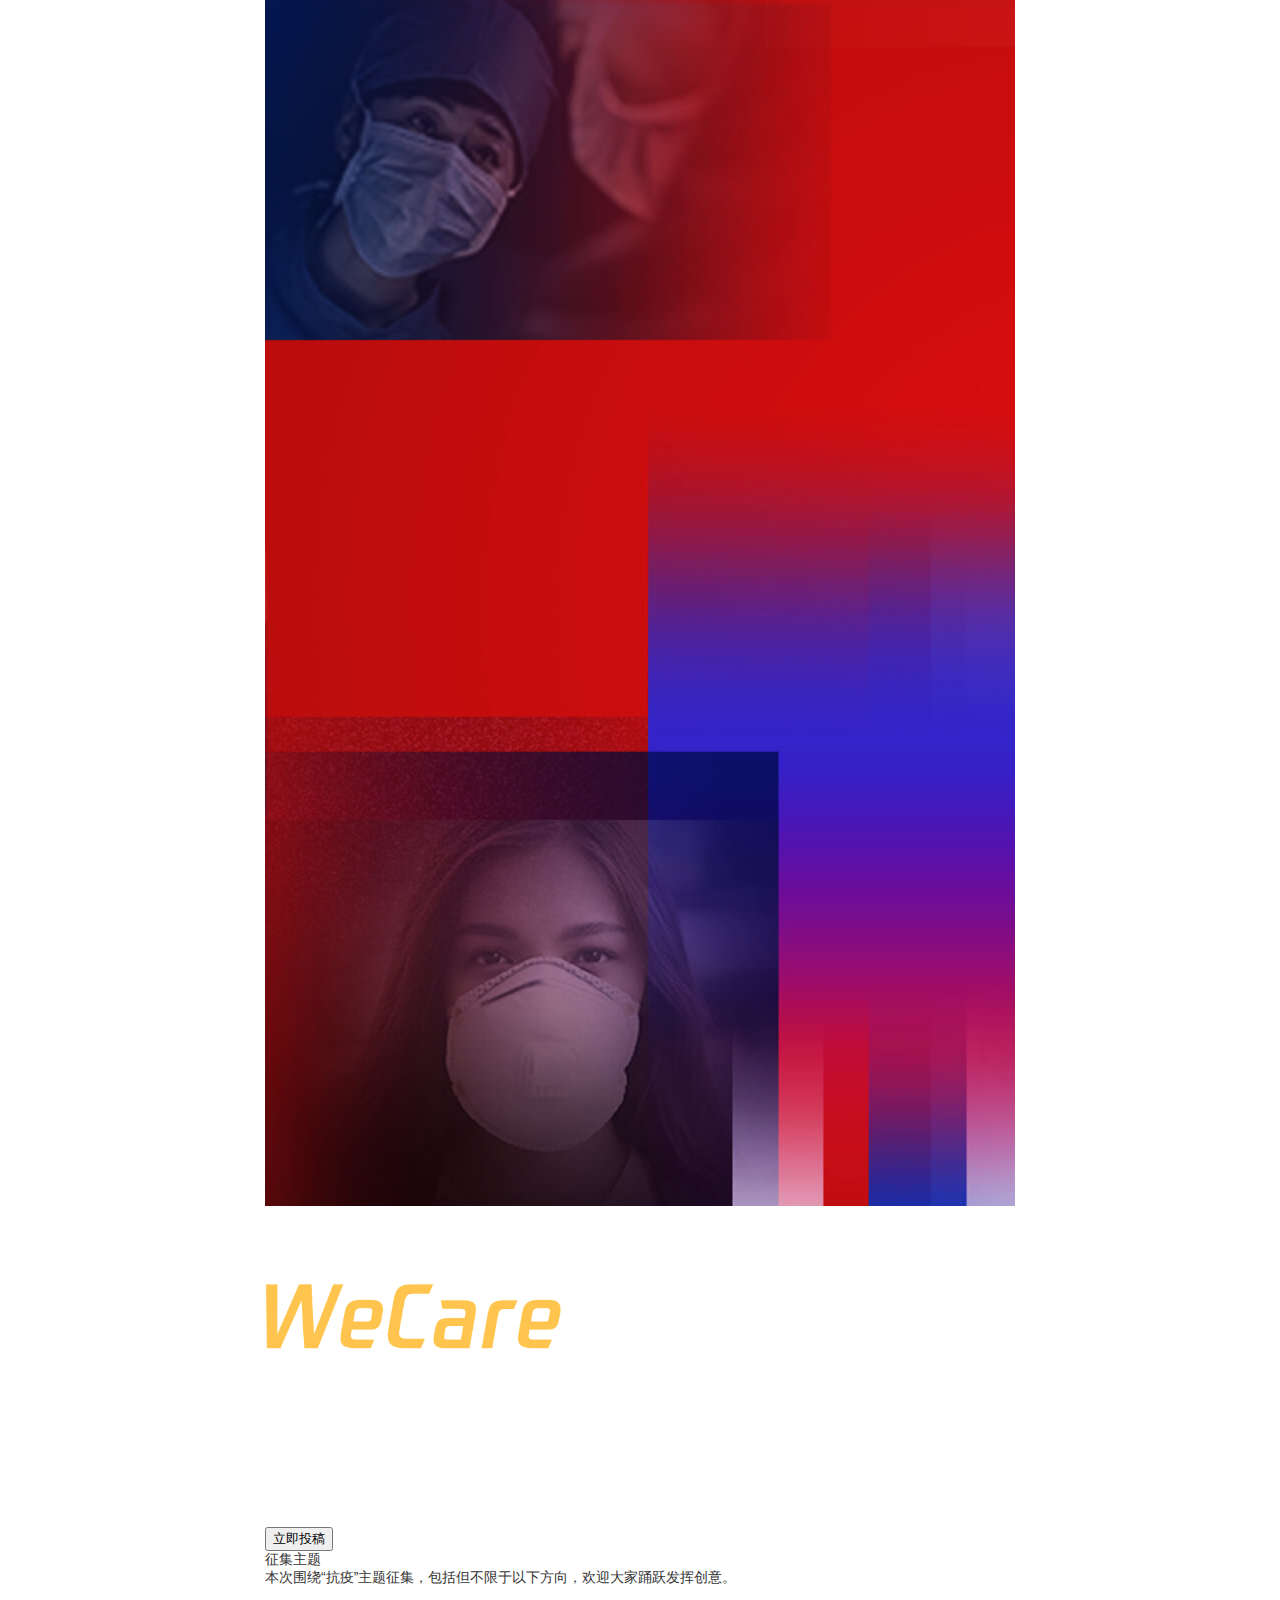
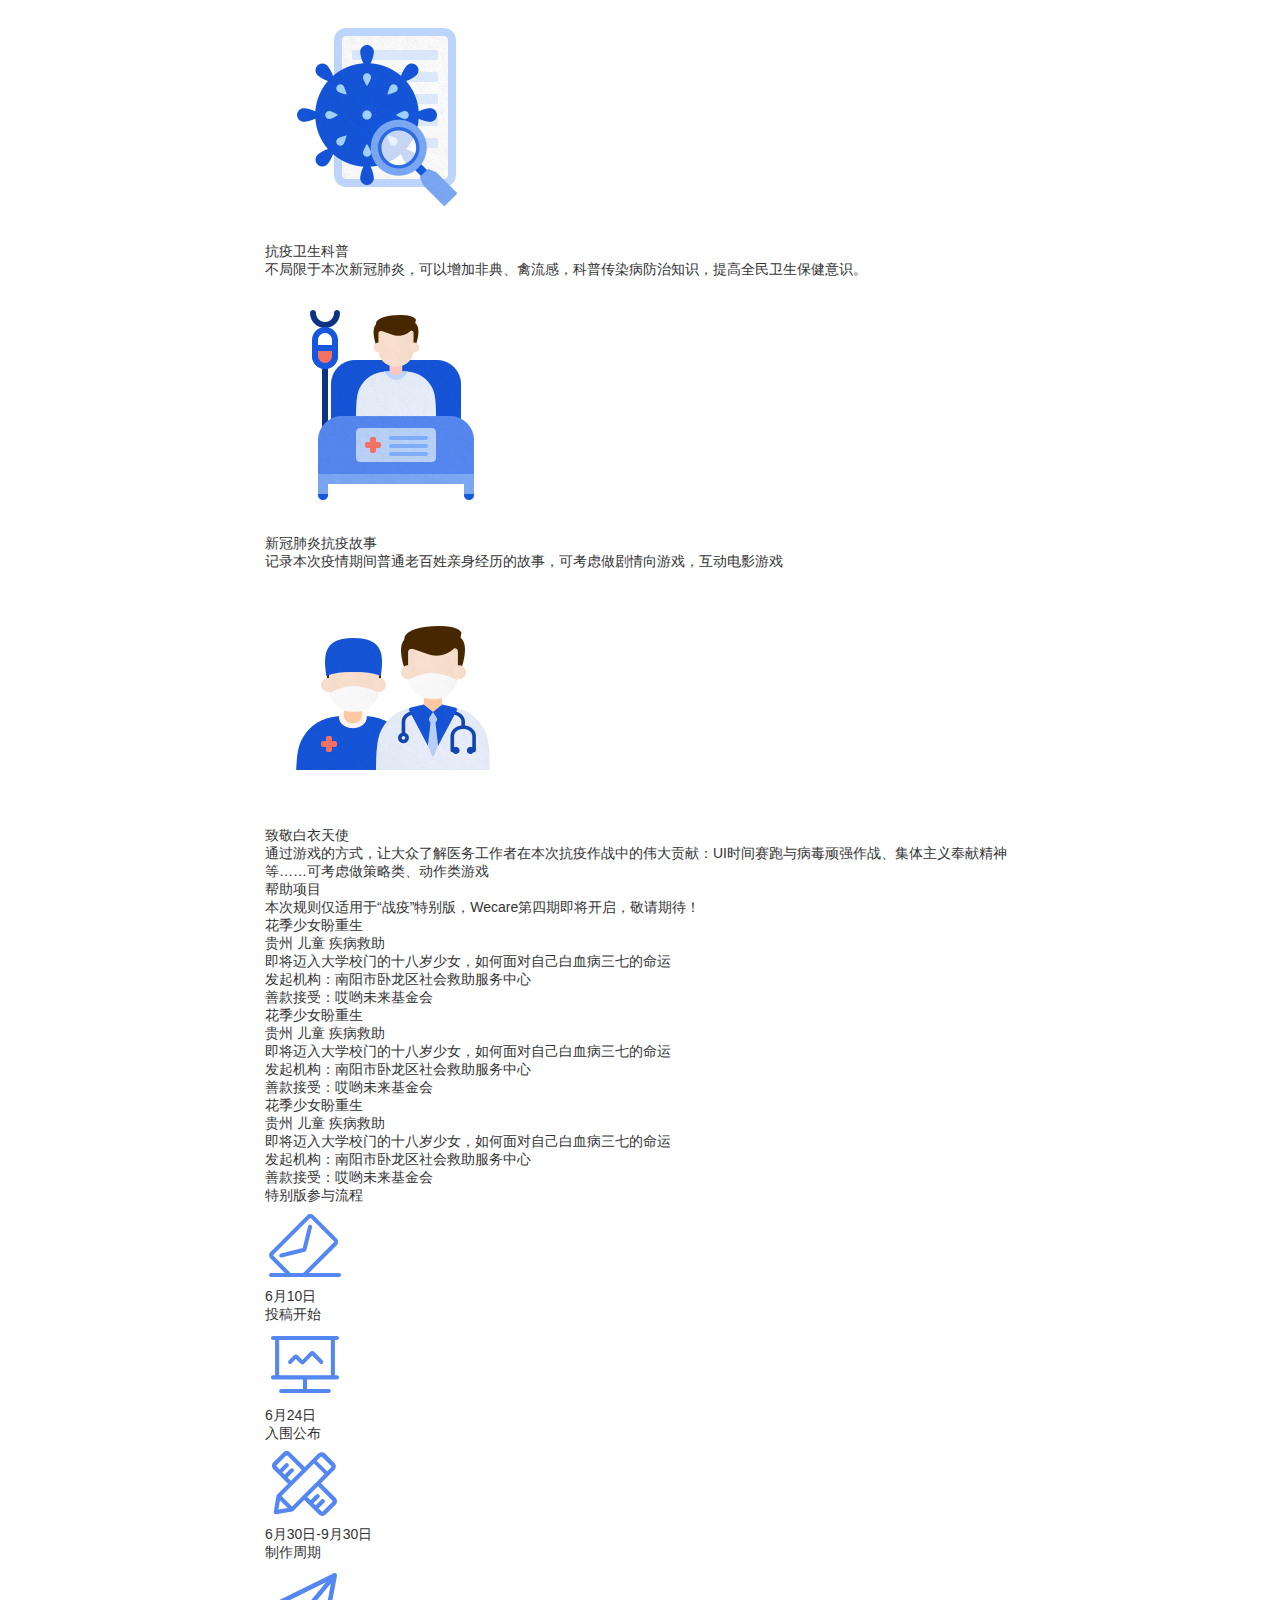
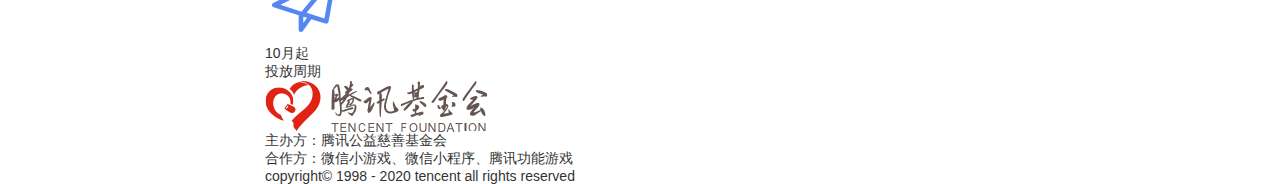
<file: index.html>
<!DOCTYPE html>
<html lang="en">
<head>
<meta charset="UTF-8">
<meta name="renderer" content="webkit">
<meta http-equiv="X-UA-Compatible" content="IE=edge,chrome=1">
<meta http-equiv="Access-Control-Allow-Origin" content="*">
<meta name="viewport" content="width=device-width,initial-scale=1.0,user-scalable=no">
<title>WeCare小游戏计划</title>
<link rel="stylesheet" type="text/css" href="css/px-rem.css">
<link rel="stylesheet" type="text/css" href="css/style.css">
</head>
<body style="background-color: #fff;">
	<!-- banner 开始 -->
		<div class="banner-box">
			<img class="banner-img" src="images/banner.jpg">
			<img class="head-logo" src="images/header-logo.png">
			<img class="banner-slogan" src="images/slogan.png">
			<button class="banner-but" type="button">立即投稿</button>
			<div class="banner-arrow"></div>
		</div>
	<!-- banner 结束 -->

	<!-- 征集主题 开始 -->
		<div class="plate-box">
			<div class="plate-head">
				<h3>征集主题</h3>
				<span></span>
				<p>本次围绕“抗疫”主题征集，包括但不限于以下方向，欢迎大家踊跃发挥创意。</p>
			</div>
			<ul class="theme-list">
				<li>
					<img src="images/s-science.png">
					<h3>抗疫卫生科普</h3>
					<p>不局限于本次新冠肺炎，可以增加非典、禽流感，科普传染病防治知识，提高全民卫生保健意识。</p>
				</li>
				<li>
					<img src="images/s-story.png">
					<h3>新冠肺炎抗疫故事</h3>
					<p>记录本次疫情期间普通老百姓亲身经历的故事，可考虑做剧情向游戏，互动电影游戏</p>
				</li>
				<li>
					<img src="images/s-angel.png">
					<h3>致敬白衣天使</h3>
					<p>通过游戏的方式，让大众了解医务工作者在本次抗疫作战中的伟大贡献：UI时间赛跑与病毒顽强作战、集体主义奉献精神等……可考虑做策略类、动作类游戏</p>
				</li>
			</ul>
		</div>
	<!-- 征集主题 结束 -->

	<!-- 帮助项目 开始 -->
		<div class="plate-box">
			<div class="plate-head">
				<h3>帮助项目</h3>
				<span></span>
				<p>本次规则仅适用于“战疫”特别版，Wecare第四期即将开启，敬请期待！</p>
			</div>
			<ul class="help-list">
				<li>
					<div class="help-head clear-fix">
						<div class="help-img" style="background-image: url(images/cover.png)"></div>
						<div class="help-right">
							<h3>花季少女盼重生</h3>
							<div class="help-label clear-fix">
								<span>贵州</span>
								<span>儿童</span>
								<span>疾病救助</span>
							</div>
							<p>即将迈入大学校门的十八岁少女，如何面对自己白血病三七的命运</p>
						</div>
					</div>
					<p>发起机构：南阳市卧龙区社会救助服务中心</p>
					<p>善款接受：哎哟未来基金会</p>
				</li>
				<li>
					<div class="help-head clear-fix">
						<div class="help-img" style="background-image: url(images/cover.png)"></div>
						<div class="help-right">
							<h3>花季少女盼重生</h3>
							<div class="help-label clear-fix">
								<span>贵州</span>
								<span>儿童</span>
								<span>疾病救助</span>
							</div>
							<p>即将迈入大学校门的十八岁少女，如何面对自己白血病三七的命运</p>
						</div>
					</div>
					<p>发起机构：南阳市卧龙区社会救助服务中心</p>
					<p>善款接受：哎哟未来基金会</p>
				</li>
				<li>
					<div class="help-head clear-fix">
						<div class="help-img" style="background-image: url(images/cover.png)"></div>
						<div class="help-right">
							<h3>花季少女盼重生</h3>
							<div class="help-label clear-fix">
								<span>贵州</span>
								<span>儿童</span>
								<span>疾病救助</span>
							</div>
							<p>即将迈入大学校门的十八岁少女，如何面对自己白血病三七的命运</p>
						</div>
					</div>
					<p>发起机构：南阳市卧龙区社会救助服务中心</p>
					<p>善款接受：哎哟未来基金会</p>
				</li>
			</ul>
		</div>
	<!-- 帮助项目 结束 -->

	<!-- 参与流程 开始 -->
		<div class="plate-box">
			<div class="plate-head">
				<h3>特别版参与流程</h3>
				<span></span>
			</div>
			<ul class="flow-list">
				<li>
					<div class="flow-circular"></div>
					<div class="clear-fix">
						<div class="flow-icon">
							<embed src="images/process-1.svg" type="image/svg+xml" />
						</div>
						<div class="flow-info">
							<p>6月10日</p>
							<p>投稿开始</p>
						</div>
					</div>
				</li>
				<li>
					<div class="flow-circular"></div>
					<div class="clear-fix">
						<div class="flow-icon">
							<embed src="images/process-2.svg" type="image/svg+xml" />
						</div>
						<div class="flow-info">
							<p>6月24日</p>
							<p>入围公布</p>
						</div>
					</div>
				</li>
				<li>
					<div class="flow-circular"></div>
					<div class="clear-fix">
						<div class="flow-icon">
							<embed src="images/process-3.svg" type="image/svg+xml" />
						</div>
						<div class="flow-info">
							<p>6月30日-9月30日</p>
							<p>制作周期</p>
						</div>
					</div>
				</li>
				<li>
					<div class="flow-circular"></div>
					<div class="clear-fix">
						<div class="flow-icon">
							<embed src="images/process-4.svg" type="image/svg+xml" />
						</div>
						<div class="flow-info">
							<p>10月起</p>
							<p>投放周期</p>
						</div>
					</div>
				</li>
			</ul>
		</div>
	<!-- 参与流程 结束 -->

	<!-- 底部 开始 --> 
		<div class="footer-box">
			<img class="footer-logo" src="images/foot-logo.png">
			<p>主办方：腾讯公益慈善基金会</p>
			<p>合作方：微信小游戏、微信小程序、腾讯功能游戏</p>
			<p>copyright© 1998 - 2020 tencent all rights reserved</p>
		</div>
	<!-- 底部 结束 -->

<!-- jq版本 -->
<script src="https://cdn.bootcdn.net/ajax/libs/jquery/1.9.0/jquery.min.js"></script>

</body>
</html>
</file>
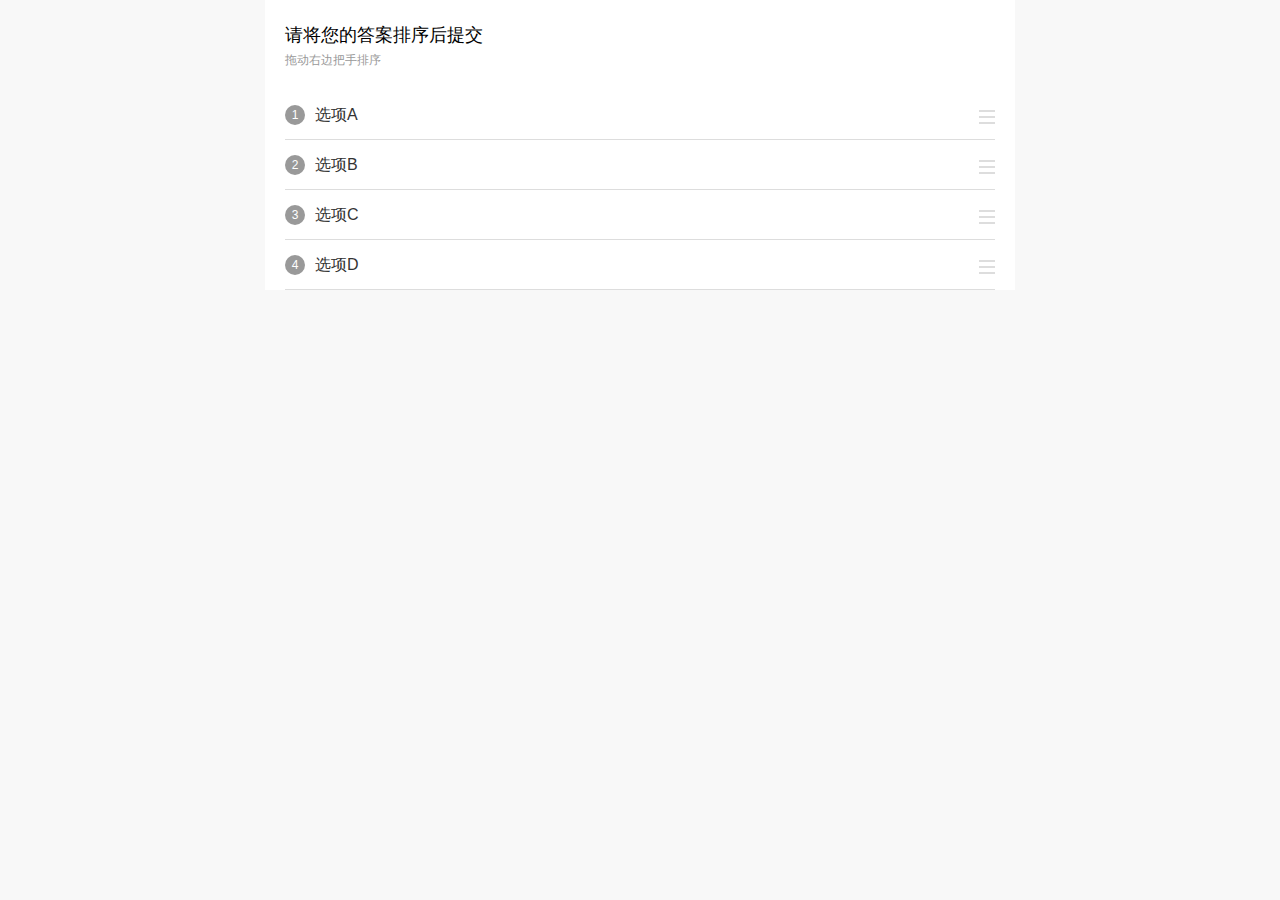
<file: questionnaire.html>
<!DOCTYPE html>
<html lang="en">
<head>
<meta charset="UTF-8">
<meta name="renderer" content="webkit">
<meta http-equiv="X-UA-Compatible" content="IE=edge,chrome=1">
<meta http-equiv="Access-Control-Allow-Origin" content="*">
<meta name="viewport" content="width=device-width,initial-scale=1.0,user-scalable=no">
<title>题目二-调查问卷</title>
<link rel="stylesheet" type="text/css" href="css/style.css">
</head>
<body>
	<div class="question-box">
		<div class="question-head">
			<h3>请将您的答案排序后提交</h3>
			<p>拖动右边把手排序</p>
		</div>
		<ul id="sortBox" class="question-list">
			<li class="sortele" draggable="true">
				<div class="sortnumb">1</div>
				<div class="sortext">选项A</div>
				<div class="sorticon">
					<i class="sorticon-line"></i>
					<i class="sorticon-line"></i>
					<i class="sorticon-line"></i>
				</div>
			</li>
			<li class="sortele" draggable="true">
				<div class="sortnumb">2</div>
				<div class="sortext">选项B</div>
				<div class="sorticon">
					<i class="sorticon-line"></i>
					<i class="sorticon-line"></i>
					<i class="sorticon-line"></i>
				</div>
			</li>
			<li class="sortele" draggable="true">
				<div class="sortnumb">3</div>
				<div class="sortext">选项C</div>
				<div class="sorticon">
					<i class="sorticon-line"></i>
					<i class="sorticon-line"></i>
					<i class="sorticon-line"></i>
				</div>
			</li>
			<li class="sortele" draggable="true">
				<div class="sortnumb">4</div>
				<div class="sortext">选项D</div>
				<div class="sorticon">
					<i class="sorticon-line"></i>
					<i class="sorticon-line"></i>
					<i class="sorticon-line"></i>
				</div>
			</li>
		</ul>
	</div>

<script>
	var node = document.querySelector("#sortBox");
	var eles = document.createElement("li");
	var draging = null;

	node.ondragstart = function(event) {
		draging = event.target;
		draging.classList.add("active");
	}

	// 离开恢复样式
    node.ondragleave = function (){
		eles.classList.add("on");
		draging.classList.remove("active");
    }

	node.ondragover = function(event) {
		event.preventDefault();
		var target = event.target;
		var numwz = event.target.firstElementChild;
		var num = numwz.innerText;
		
		if (target.nodeName === "LI" && target !== draging) {
			// 获取初始位置
			var targetRect = target.getBoundingClientRect()
			var dragingRect = draging.getBoundingClientRect()
			if (target) {
				// 判断是否动画元素
				if (target.animated) {
					return;
				}
			}
			if (_index(draging) < _index(target)) {
				// 目标比元素大，插到其后面
				target.parentNode.insertBefore(draging, target.nextSibling)
				draging.firstElementChild.innerText=num;
				target.firstElementChild.innerText=num-1;
			} else {
				// 目标比元素小，插到其前面
				target.parentNode.insertBefore(draging, target)
				draging.firstElementChild.innerText=num;
				target.firstElementChild.innerText=parseInt(num)+1;
			}
			_animate(dragingRect, draging);
			_animate(targetRect, target);
			// console.log(event.target.firstElementChild.innerText);   
		}
	}

	// 获取元素在父元素中的index
	function _index(el) {
		var index = 0
		if (!el || !el.parentNode) {
			return -1
		}
		// previousElementSibling：上一个兄弟元素
		while (el && (el = el.previousElementSibling)) {
			index++
		}
		return index
	}
	// 触发动画
	function _animate(prevRect, target) {
		var ms = 300
		if (ms) {
			var currentRect = target.getBoundingClientRect()
			if (prevRect.nodeType === 1) {
				prevRect = prevRect.getBoundingClientRect()
			}
			_css(target, 'transition', 'none')
			_css(target, 'transform', 'translate3d(' +
				(prevRect.left - currentRect.left) + 'px,' +
				(prevRect.top - currentRect.top) + 'px,0)'
			);

			target.offsetWidth; // 触发重绘

			_css(target, 'transition', 'all ' + ms + 'ms');
			_css(target, 'transform', 'translate3d(0,0,0)');
			// 事件到了之后把transition和transform清空
			clearTimeout(target.animated);
			target.animated = setTimeout(function() {
				_css(target, 'transition', '');
				_css(target, 'transform', '');
				target.animated = false;
			}, ms);
		}
	}
	// 给元素添加style
	function _css(el, prop, val) {
		var style = el && el.style
		if (style) {
			if (val === void 0) {
				if (document.defaultView && document.defaultView.getComputedStyle) {
					val = document.defaultView.getComputedStyle(el, '')
				} else if (el.currentStyle) {
					val = el.currentStyle
				}
				return prop === void 0 ? val : val[prop]
			} else {
				if (!(prop in style)) {
					prop = '-webkit-' + prop;
				}
				style[prop] = val + (typeof val === 'string' ? '' : 'px')
			}
		}
	}
</script>
</body>
</html>
</file>
<file: css/px-rem.css>
/** 浏览器以16px为基准，此计算方式已100px为基准 **/
/*  48 = 360 * 100/750  */
/* 50 = 414 * 100/828 */ 

html {
  font-size: 64px;
}

@media only screen and (max-width: 319px) {
	html{
		font-size: 42.67px;
	}
}

@media only screen and (min-width: 320px) {
	html{
		font-size: 42.67px;
	}
}

@media only screen and (min-width: 340px) {
	html{
		font-size: 45.33px;
	}
}
			
@media only screen and (min-width: 360px) {
	html{
		font-size: 48px;
	}
}
			
@media only screen and (min-width: 375px) {
	html{
		font-size: 50px;
	}
}
			
@media only screen and (min-width: 390px) {
	html{
		font-size: 52px;
	}
}
			
@media only screen and (min-width: 414px) {
	html{
		font-size: 55.2px;/
	}
}

@media only screen and (min-width:480px){
	html{
		font-size:64px;
	}
}
			
@media only screen and (min-width: 640px) {
	html{
		font-size: 85.33px;
	}
}
</file>
<file: css/style.css>
/*重置样式*/
body {
	font-family: '微软雅黑','Arial';
	color:#333;
	background: #f8f8f8;
	padding: 0px;
	margin: 0px auto;
	font-size: 14px;
	/*-webkit-tap-highlight-color: rgba(255, 255, 255, 0);*/
	min-width: 320px;
	max-width: 750px;
}
h1, h2, h3, h4, h5, h6, hr, p, dl, dt, dd, ul, ol, li,th, td {margin: 0;padding: 0;font-size:100%; font-weight: normal;line-height: normal;}
* {-webkit-box-sizing: border-box;-moz-box-sizing: border-box;box-sizing: border-box;}
a{text-decoration:none;outline:none;color: inherit;}
a:hover,a:focus{text-decoration: none;}
img{border:0;vertical-align: middle;max-width: 100%;}
ol,ul,li{list-style: none;}

/*调查问卷样式*/
.question-box{
	background-color: #fff;
}
.question-head{
	padding: 20px;
}
.question-head h3{
	font-size: 18px;
	color: #000;
	line-height: 30px;
}
.question-head p{
	font-size: 12px;
	color: #999;
	line-height: 20px;
}

.question-list{
	width: 100%;
}
.sortele{
	position: relative;
	display: -webkit-flex;
    display: flex;
	-webkit-align-items: center;
    align-items: center;
	padding: 15px 20px;
	transition: all .2s;
	width: 100%;
	cursor: move;
}
.sortele:after{
	content: '';
	position: absolute;
	left: 20px;
	bottom: 0px;
	width: calc(100% - 40px);
	height: 1px;
	background-color: #ddd;
}
.sortnumb{
	width: 20px;
	height: 20px;
	text-align: center;
	line-height: 20px;
	font-family: 'Arial';
	font-size: 12px;
	color: #fff;
	background-color: #999;
	border-radius: 50%;
	margin-right: 10px;
}
.sortele.on .sortnumb{
	background-color: #2378ff;
	color: #fff;
} 
.sortext{
	font-size: 16px;
	color: #333;
	line-height: 20px;
	-webkit-flex: 1;
    flex: 1;
}
.sorticon{
	width: 16px;
}
.sorticon i{
	display: block;
	width: 100%;
	height: 2px;
	margin-top: 4px;
}
.sorticon i:before,
.sorticon i:after{
	content: '';
	display: block;
	float: left;
	width: 50%;
	height: 100%;
	background-color: #ddd;
	transition: all .3s;
}

.sortele.active{
	background-color: #2378ff;
}
.sortele.active:after{
	display: none;
}
.sortele.active .sortnumb{
	background-color: #fff;
	color: #2378ff;
}
.sortele.active .sortext{
	color: #fff;
}
.sortele.active .sorticon i:nth-of-type(2){
	display:none;
}
.sortele.active .sorticon i:first-child{
	transform: translateY(-10px);
}
.sortele.active .sorticon i:first-child:before{
	transform: rotate(-40deg) translateX(-8px);
}
.sortele.active .sorticon i:first-child:after{
	transform: rotate(40deg) translateX(4px);
}
.sortele.active .sorticon i:last-child{
	transform: rotate(180deg) translate(6px,-10px);
}
.sortele.active .sorticon i:last-child:before{
	transform: rotate(-40deg) translateX(-8px);
}
.sortele.active .sorticon i:last-child:after{
	transform: rotate(40deg) translateX(4px);
}
.sortele.active .sorticon i:before,
.sortele.active .sorticon i:after{
	background-color: #eee;
	width: 80%;
}
</file>
